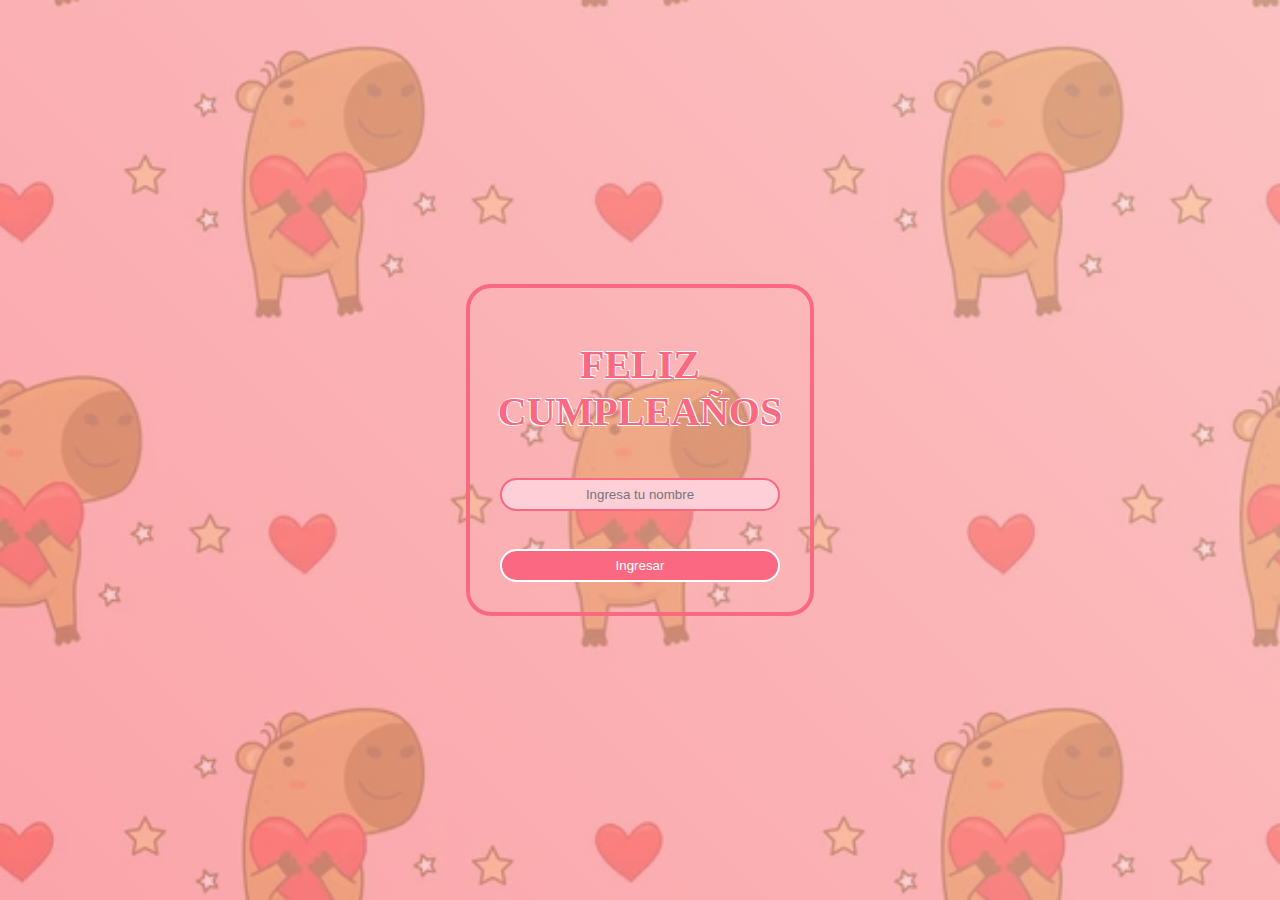
<file: index.html>
<!DOCTYPE html>
<html lang="es">
<head>
    <meta charset="UTF-8">
    <meta name="viewport" content="width=device-width, initial-scale=1.0">
    <link rel="stylesheet" href="css/style.css">
    <script src="js/app.js"></script>
    <title>Feliz Cumpleaños</title>
</head>
<body>
    <form class="container" method="POST" id="form">
        <div class="datos">
            <h2>Feliz cumpleaños</h2>
            <input class="input_nombre" id="name" type="text" placeholder="Ingresa tu nombre" required><br>
            <button type="button" class="btn" onclick="ingresar()">Ingresar</button>
        </div>
    </form>

    
</body>
</html>
</file>
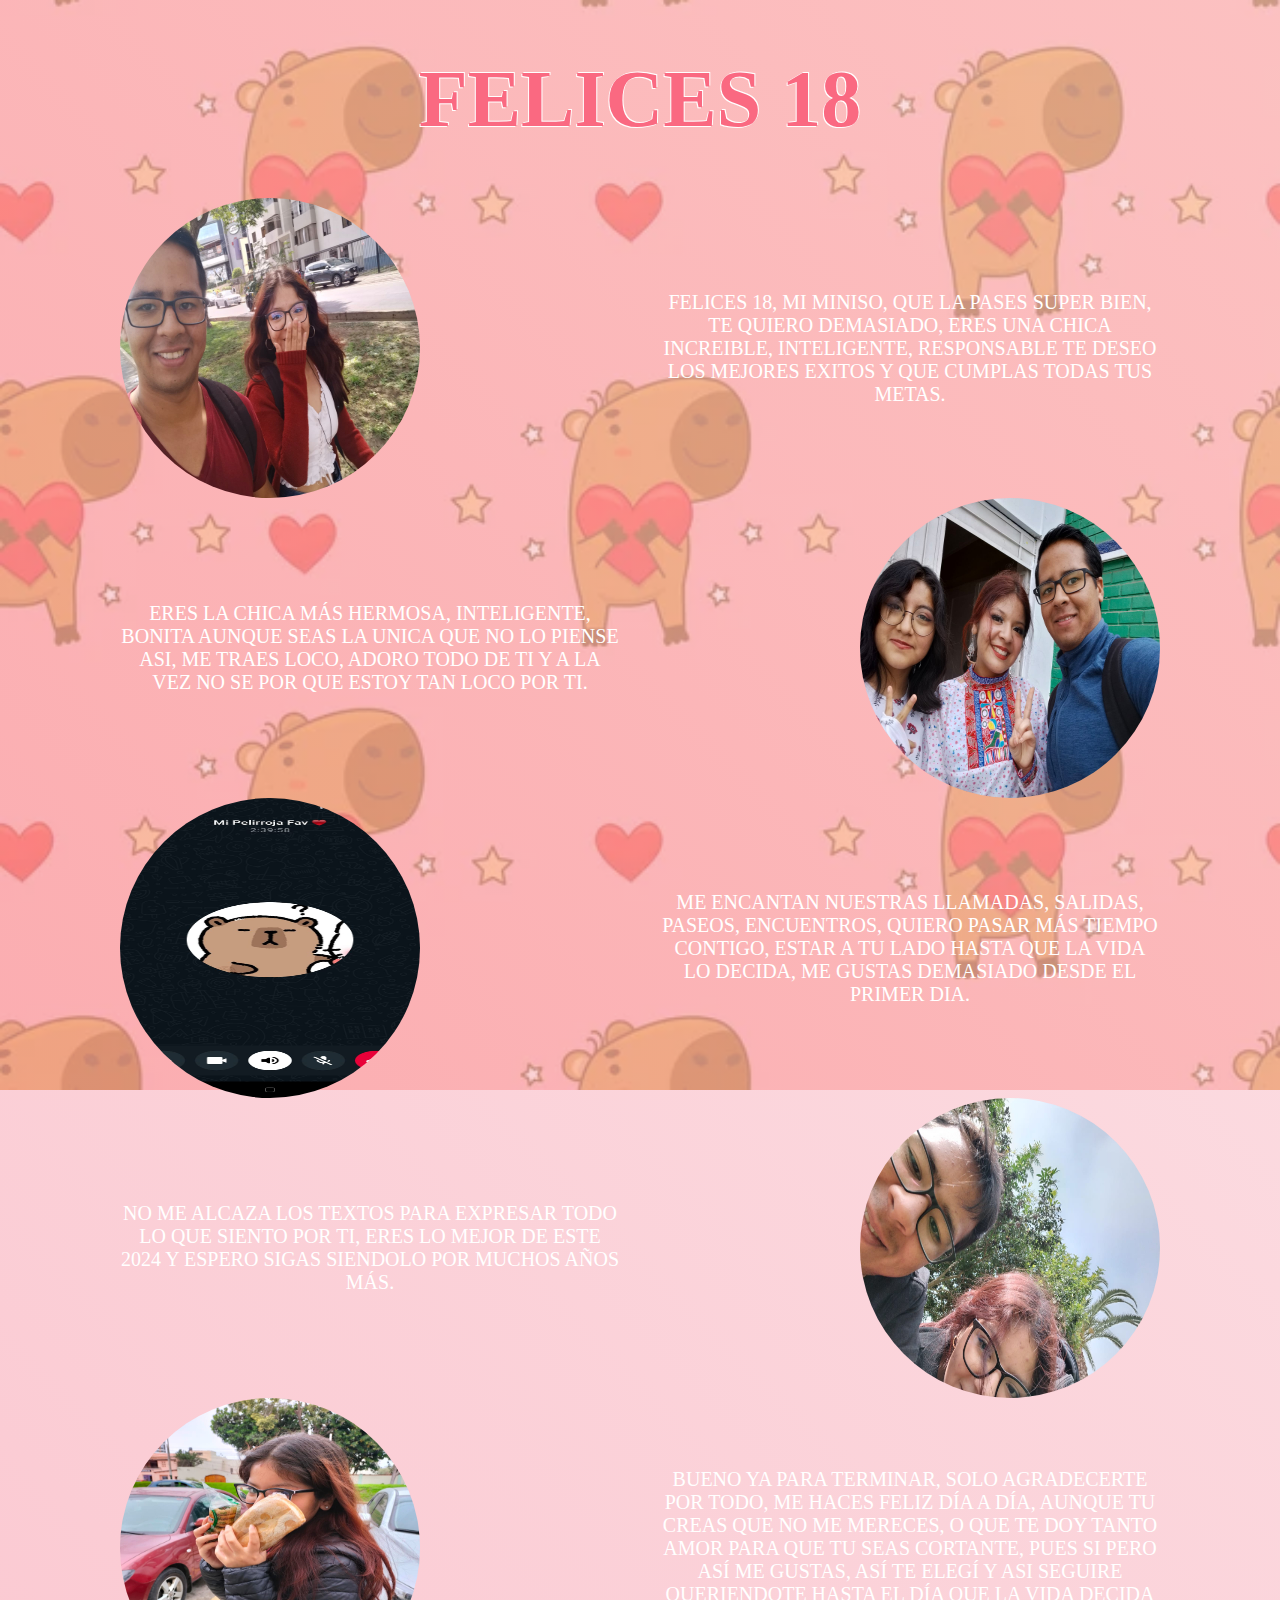
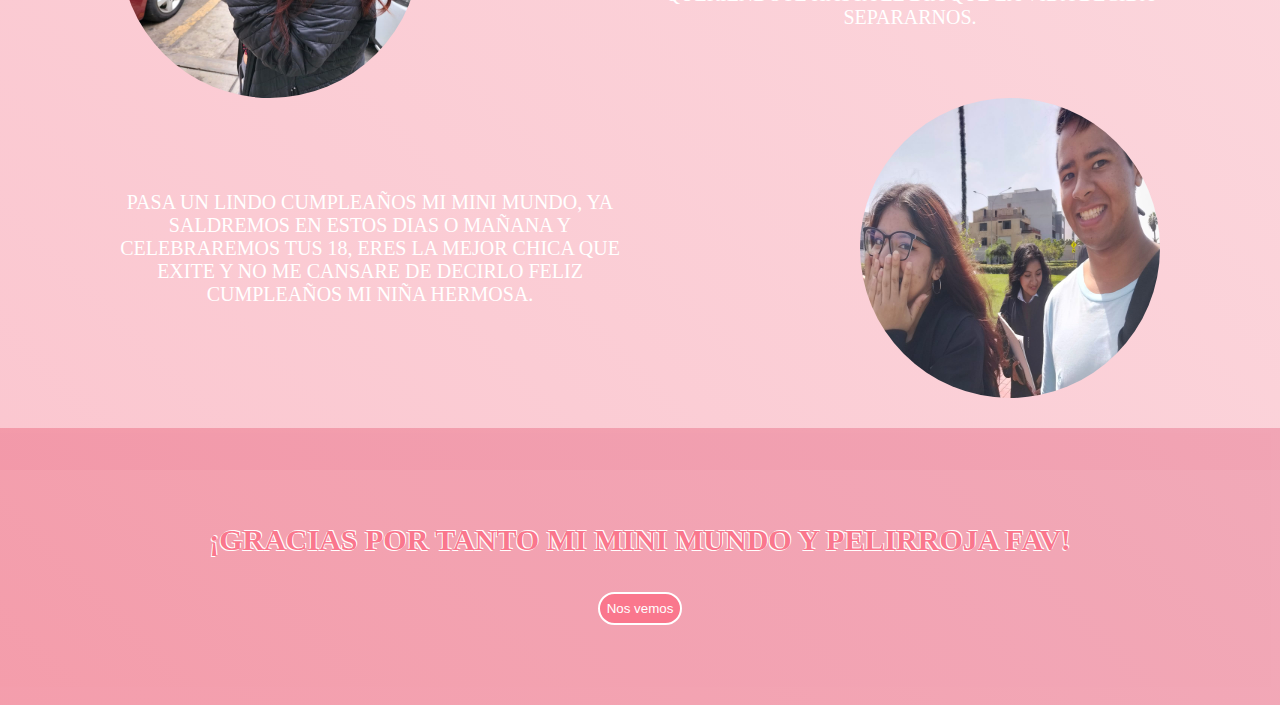
<file: bienvenida.html>
<!DOCTYPE html>
<html lang="es">
<head>
    <meta charset="UTF-8">
    <meta name="viewport" content="width=device-width, initial-scale=1.0">
    <link rel="stylesheet" href="css/bienvenida.css">
    <script src="js/app.js"></script>
    <title>Te Quiero Mucho</title>
</head>
<body>
    <div class="container">
        <h1>Felices 18</h1>
    </div>

    <div class="imagen">
        <img src="img/5.jpg" alt="">
        <div class="texto">
            <p>Felices 18, mi Miniso, que la pases super bien, te quiero demasiado, eres una chica increible, inteligente, responsable te deseo los mejores exitos y que cumplas todas tus metas.</p>
        </div>
    </div>

    <div class="imagen">
        <div class="texto">
            <p>Eres la chica más hermosa, inteligente, bonita aunque seas la unica que no lo piense asi, me traes loco, adoro todo de ti y a la vez no se por que estoy tan loco por ti.</p>
        </div>
        <img src="img/3.jpg" alt="">
    </div>
    <div class="imagen">
        <img src="img/4.jpg" alt="">
        <div class="texto">
            <p>Me encantan nuestras llamadas, salidas, paseos, encuentros, quiero pasar más tiempo contigo, estar a tu lado hasta que la vida lo decida, me gustas demasiado desde el primer dia.</p>
        </div>
        
    </div>
    <div class="imagen">
        <div class="texto">
            <p>No me alcaza los textos para expresar todo lo que siento por ti, eres lo mejor de este 2024 y espero sigas siendolo por muchos años más.</p>
        </div>
        <img src="img/2.jpg" alt="">
    </div>
    <div class="imagen">
        <img src="img/8.jpg" alt="">
        <div class="texto">
            <p>Bueno ya para terminar, solo agradecerte por todo, me haces feliz día a día, aunque tu creas que no me mereces, o que te doy tanto amor para que tu seas cortante, pues si pero así me gustas, así te elegí y asi seguire queriendote hasta el día que la vida decida separarnos. </p>
        </div>
    </div>
    <div class="imagen">
        <div class="texto">
            <p>Pasa un lindo cumpleaños mi Mini Mundo, ya saldremos en estos dias o mañana y celebraremos tus 18, eres la mejor chica que exite y no me cansare de decirlo feliz cumpleaños mi niña hermosa.</p>
        </div>
        <img src="img/9.jpg" alt="">
    </div>
    <footer>
        <h2>¡Gracias por tanto mi mini mundo y pelirroja fav!</h2>
        <button type="button" class="btn" onclick="bye()">Nos vemos</button>
    </footer>
</body>
</html>
</file>
<file: css/style.css>
body{
    margin: 0;
    min-height: 100vh;
    background-image: url(../img/capibaras.jpg);
    background-repeat: no-repeat;
    background-size: cover;
    background-position: center;
    background-attachment: fixed;
    display: flex;
    justify-content: center;
    align-items: center;
}

body:before{
    content: "";
    width: 100%;
    min-height: 100vh;
    position: absolute;
    top: 0;
    left: 0;

    background: linear-gradient(45deg, rgb(248, 161, 176), rgb(250, 208, 215));
    opacity: 0.6;
}

.container{
    position: relative;
}

.datos{
    width: 300px;
    text-align: center;
    border: 4px solid rgb(250, 105, 129);
    border-radius: 25px; 
    padding: 20px;
    color: rgb(250, 105, 129);
    display: grid;
}

h2{
    text-transform: uppercase;
    text-shadow: 1px -1px 0 white,
    -1px 1px 0 white;
    font-size: 40px;
}

.input_nombre{
    padding: 7px;
    text-align: center;
    margin: 10px;
    background: rgb(255, 207, 215);
    border: 2px solid rgb(250, 105, 129);
    border-radius: 25px;
}

.btn{
    padding: 7px;
    text-align: center;
    margin: 10px;
    background: rgb(250, 105, 129);
    border: 2px solid white;
    border-radius: 25px;
    color: white;
    cursor: pointer;
}
</file>
<file: css/bienvenida.css>
body{
    margin: 0;
    min-height: 100vh;
    background-image: url(../img/capibaras.jpg);
    background-repeat: no-repeat;
    background-size: cover;
    background-position: center;
    background-attachment: fixed;
}

body:before{
    content: "";
    width: 100%;
    min-height: 230vh;
    position: absolute;
    top: 0;
    left: 0;
    background: linear-gradient(45deg, rgb(248, 161, 176), rgb(250, 208, 215));
    opacity: 0.6;
}

.container{
    position: relative;
    text-align: center;
    text-transform: uppercase;
    text-shadow: 1px -1px 0 white,
    -1px 1px 0 white;
    font-size: 40px;
    color: rgb(250, 105, 129);
}

.imagen{
    position: relative;
    display: flex;
    text-align: center;
}

img{
    margin: auto;
    width: 300px;
    height: 300px;
    border-radius: 300px;
}

.texto{
    font-size: 20px;
    margin: auto;
    width: 500px;
    color: white;
    text-transform: uppercase;
}

.video p{
    font-size: 30px;
    color: rgb(250, 105, 129);
    text-transform: uppercase;
    text-shadow: 1px -1px 0 white,
    -1px 1px 0 white;
    margin-top: 50px;
}

.video{
    position: relative;
    margin: 0;
    text-align: center;
}

footer{
    text-align: center;
    margin-top: 30px;
    padding: 70px;
    background: linear-gradient(45deg, rgb(243, 147, 163), rgb(240, 160, 177));
    opacity: 0.9;
}

footer h2{
    text-transform: uppercase;
    text-shadow: 1px -1px 0 white,
    -1px 1px 0 white;
    font-size: 30px;
    color: rgb(250, 105, 129);
}

.btn{
    padding: 7px;
    text-align: center;
    margin: 10px;
    background: rgb(250, 105, 129);
    border: 2px solid white;
    border-radius: 25px;
    color: white;
    cursor: pointer;
}

@media only screen and (max-width: 768px) {

    body:before{
        min-height: 218vh;
    }

    .container {
        font-size: 25px;
    }

    img {
        width: 200px;
        height: 200px;
    }

    .texto {
        width: 150px;
        font-size: 12px;
    }

    .video p {
        font-size: 24px;
    }

    footer h2 {
        font-size: 24px;
    }

    footer {
        padding: 50px;
    }
}
</file>
